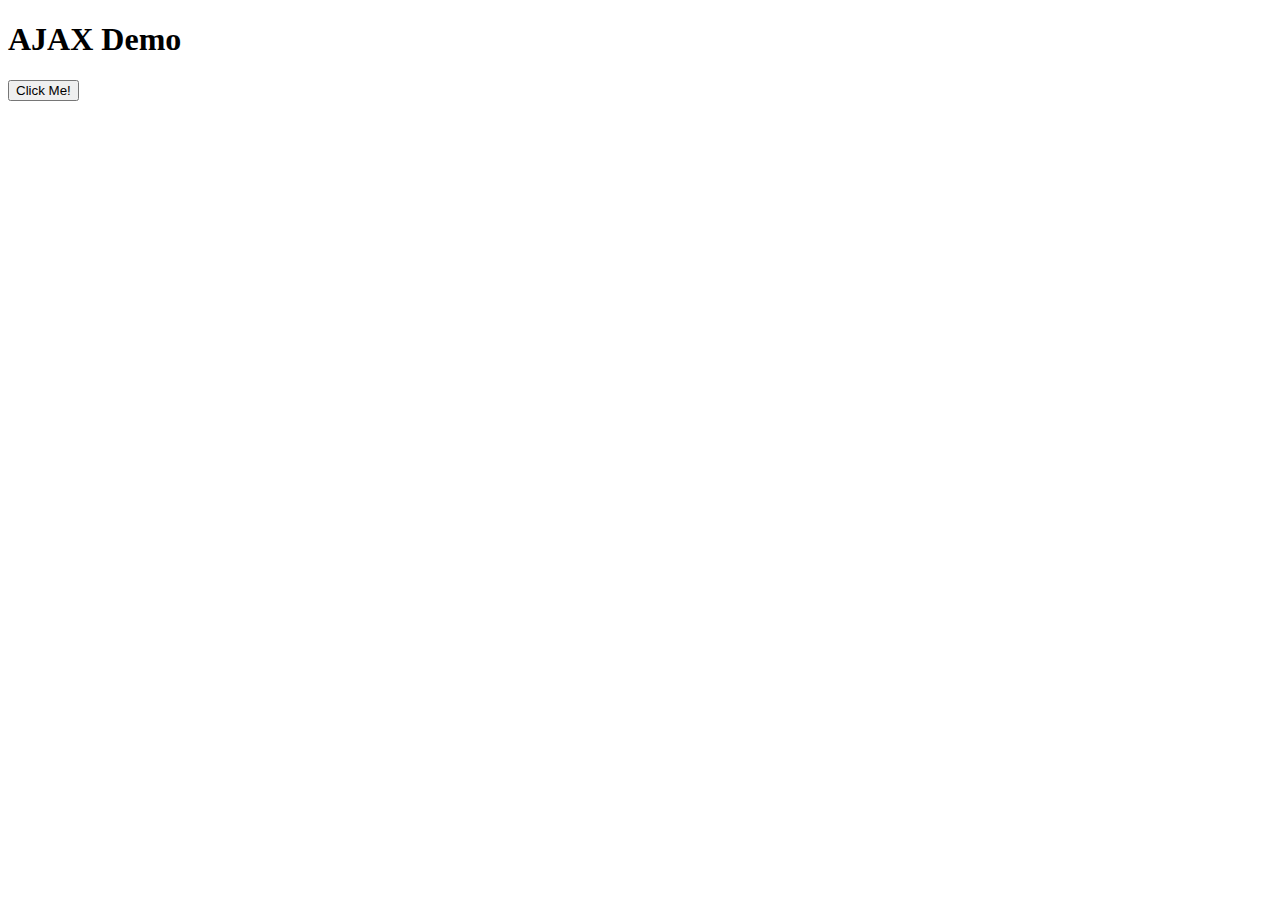
<file: WFExtra/ajax-demo/index.html>
<!DOCTYPE html>
<html lang="en">
<head>
  <meta charset="UTF-8">
  <meta name="viewport" content="width=device-width, initial-scale=1.0">
  <title>AJAX Demo</title>
  <script src="https://ajax.googleapis.com/ajax/libs/jquery/3.5.1/jquery.min.js"></script>
  <script src="index.js"></script>
</head>
<body>
  <h1>AJAX Demo</h1>
  <button id="my-button">Click Me!</button>
  <div id="rick-and-morty-container"></div>
</body>
</html>
</file>
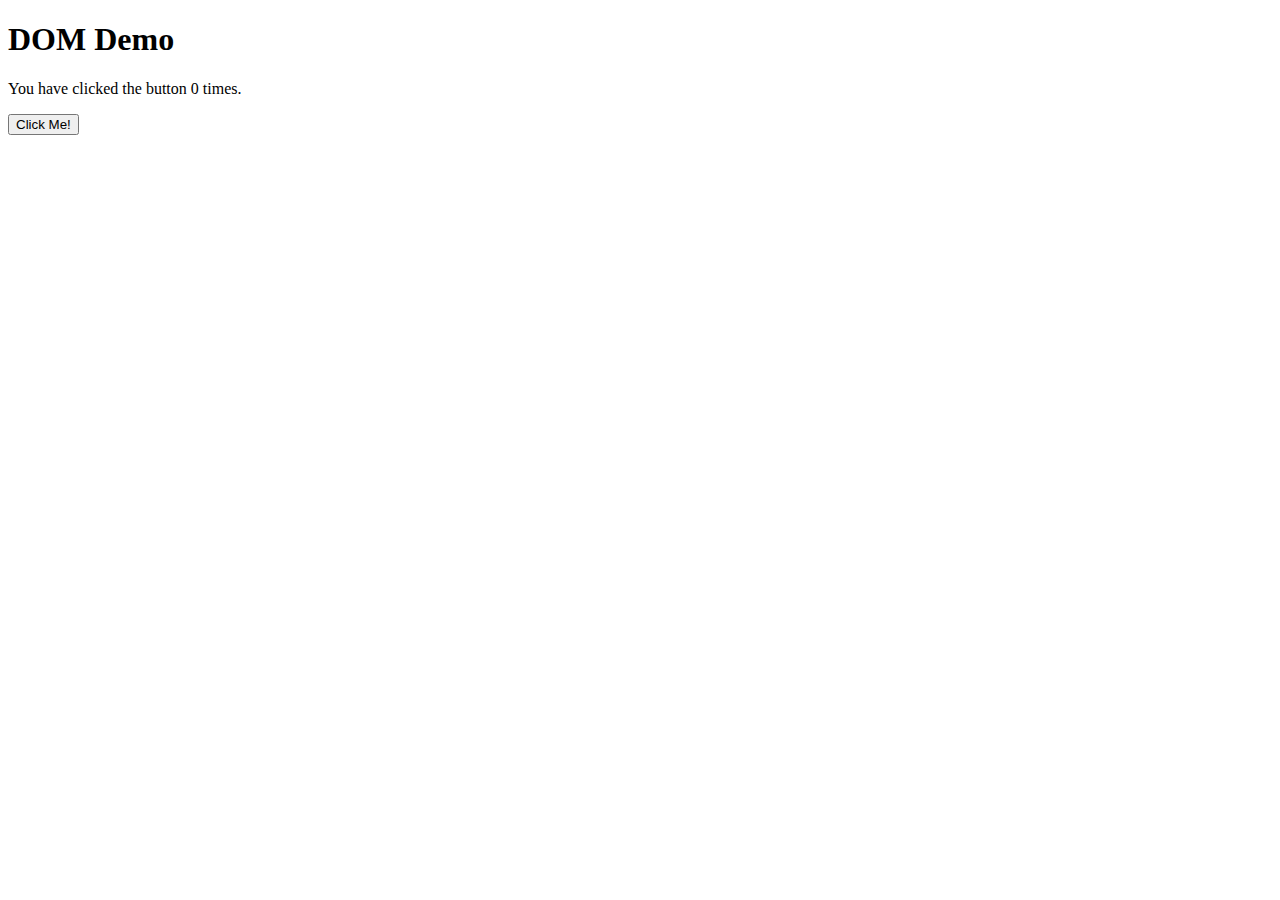
<file: WFExtra/dom-demo/index.html>
<!DOCTYPE html>
<html lang="en">
<head>
  <meta charset="UTF-8">
  <meta name="viewport" content="width=device-width, initial-scale=1.0">
  <title>DOM Demo</title>
</head>
<body>
  <h1>DOM Demo</h1>
  <p>You have clicked the button <span id="count-span">0</span> times.</p>
  <button id="my-button">Click Me!</button>
  <script src="index.js"></script>
</body>
</html>
</file>
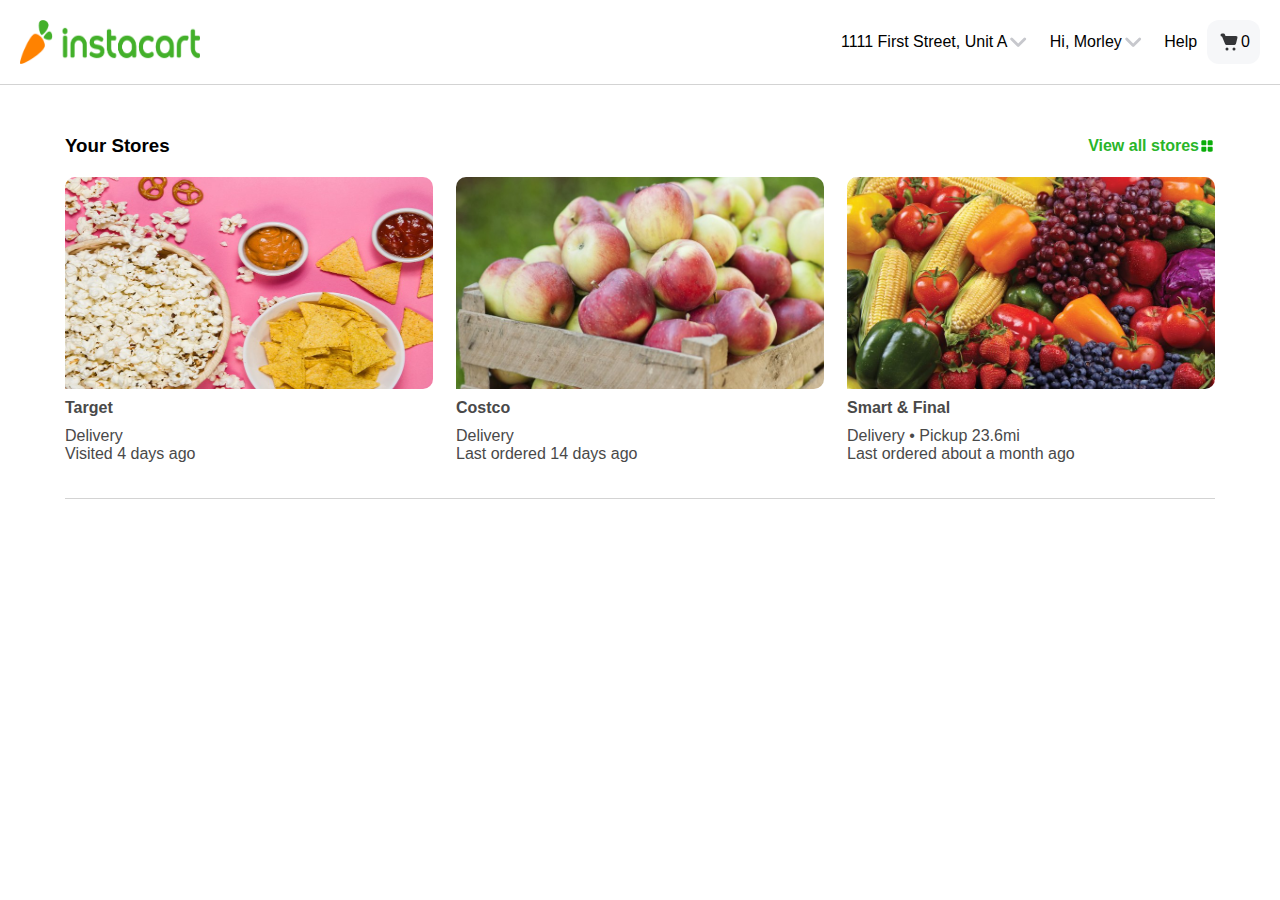
<file: WFExtra/instacart/index.html>
<!DOCTYPE html>
<html lang="en">
<head>
  <meta charset="UTF-8">
  <meta name="viewport" content="width=device-width, initial-scale=1.0">
  <title>Instacart</title>
  <link rel="stylesheet" href="style.css">
</head>
<!-- this will be our container -->
<body>
  <header>
    <img src="images/insta-logo.png" alt="Instacart Logo" width="180">
    <!-- these will be our navigation items -->
    <nav>
      <a href="#" class="nav-link">1111 First Street, Unit A <svg width="1.4em" height="1.4em" viewBox="0 0 24 24" fill="#C7C8CD" color="systemGrayscale30" class="css-1h47fd8"><path fill-rule="evenodd" clip-rule="evenodd" d="M12 13.379l5.94-5.94a1.5 1.5 0 012.12 2.122l-7 7a1.5 1.5 0 01-2.12 0l-7-7a1.5 1.5 0 112.12-2.122L12 13.38z"></path></svg></a>
      <a href="#" class="nav-link">Hi, Morley <svg width="1.4em" height="1.4em" viewBox="0 0 24 24" fill="#C7C8CD" color="systemGrayscale30" class="css-1h47fd8"><path fill-rule="evenodd" clip-rule="evenodd" d="M12 13.379l5.94-5.94a1.5 1.5 0 012.12 2.122l-7 7a1.5 1.5 0 01-2.12 0l-7-7a1.5 1.5 0 112.12-2.122L12 13.38z"></path></svg></a>
      <a href="#" class="nav-link">Help</a>
      <a href="#" class="nav-link cart-link"><svg width="24" height="24" viewBox="0 0 24 24" fill="#343538" size="24" color="systemGrayscale70"><path fill-rule="evenodd" clip-rule="evenodd" d="M7.923 4.526L8.5 6H19a1.5 1.5 0 011.455 1.864l-1.5 6A1.5 1.5 0 0117.5 15h-8a1.5 1.5 0 01-1.398-.956L5 6.5a1.5 1.5 0 110-3h1.5a1.5 1.5 0 011.423 1.026zM10 20.5a1.5 1.5 0 100-3 1.5 1.5 0 000 3zm7 0a1.5 1.5 0 100-3 1.5 1.5 0 000 3z"></path></svg> 0</a>
    </nav>
  </header>
  <main>
    <div class="inner-header">
      <h3>Your Stores</h3>
      <a href="#" class="all-stores-link">View all stores <svg width="1em" height="1em" viewBox="0 0 24 24" fill="#0AAD0A" color="brandPrimaryRegular" class="css-1isemmb"><path fill-rule="evenodd" clip-rule="evenodd" d="M3.663 4.319c-.163.32-.163.74-.163 1.581v2.7c0 .84 0 1.26.163 1.581a1.5 1.5 0 00.656.655c.32.164.74.164 1.581.164h2.7c.84 0 1.26 0 1.581-.164a1.5 1.5 0 00.655-.655C11 9.861 11 9.441 11 8.6V5.9c0-.84 0-1.26-.164-1.581a1.5 1.5 0 00-.655-.656C9.861 3.5 9.441 3.5 8.6 3.5H5.9c-.84 0-1.26 0-1.581.163a1.5 1.5 0 00-.656.656zm9.5 0C13 4.639 13 5.059 13 5.9v2.7c0 .84 0 1.26.164 1.581a1.5 1.5 0 00.655.655c.32.164.74.164 1.581.164h2.7c.84 0 1.26 0 1.581-.164a1.5 1.5 0 00.655-.655c.164-.32.164-.74.164-1.581V5.9c0-.84 0-1.26-.163-1.581a1.5 1.5 0 00-.656-.656c-.32-.163-.74-.163-1.581-.163h-2.7c-.84 0-1.26 0-1.581.163a1.5 1.5 0 00-.655.656zM13 15.4c0-.84 0-1.26.164-1.581a1.5 1.5 0 01.655-.655c.32-.164.74-.164 1.581-.164h2.7c.84 0 1.26 0 1.581.164a1.5 1.5 0 01.655.655c.164.32.164.74.164 1.581v2.7c0 .84 0 1.26-.163 1.581a1.5 1.5 0 01-.656.655c-.32.164-.74.164-1.581.164h-2.7c-.84 0-1.26 0-1.581-.163a1.5 1.5 0 01-.655-.656C13 19.361 13 18.941 13 18.1v-2.7zm-9.337-1.581c-.163.32-.163.74-.163 1.581v2.7c0 .84 0 1.26.163 1.581a1.5 1.5 0 00.656.655c.32.164.74.164 1.581.164h2.7c.84 0 1.26 0 1.581-.163a1.5 1.5 0 00.655-.656c.164-.32.164-.74.164-1.581v-2.7c0-.84 0-1.26-.164-1.581a1.5 1.5 0 00-.655-.655C9.861 13 9.441 13 8.6 13H5.9c-.84 0-1.26 0-1.581.164a1.5 1.5 0 00-.656.655z"></path></svg></a>
    </div>
    <div class="all-stores-container">
      <div class="store-details">
        <img src="images/target.jpg" alt="Target store" class="store-image">
        <h4>Target</h4>
        <p>Delivery</p>
        <p>Visited 4 days ago</p>
      </div>
      <div class="store-details">
        <img src="images/costco.jpg" alt="Costco store" class="store-image">
        <h4>Costco</h4>
        <p>Delivery</p>
        <p>Last ordered 14 days ago</p>
      </div>
      <div class="store-details">
        <img src="images/smart-and-final.jpg" alt="Smart & Final store" class="store-image">
        <h4>Smart & Final</h4>
        <p>Delivery &bull; Pickup 23.6mi</p>
        <p>Last ordered about a month ago</p>
      </div>

    </div>
  </main>
</body>
</html>
</file>
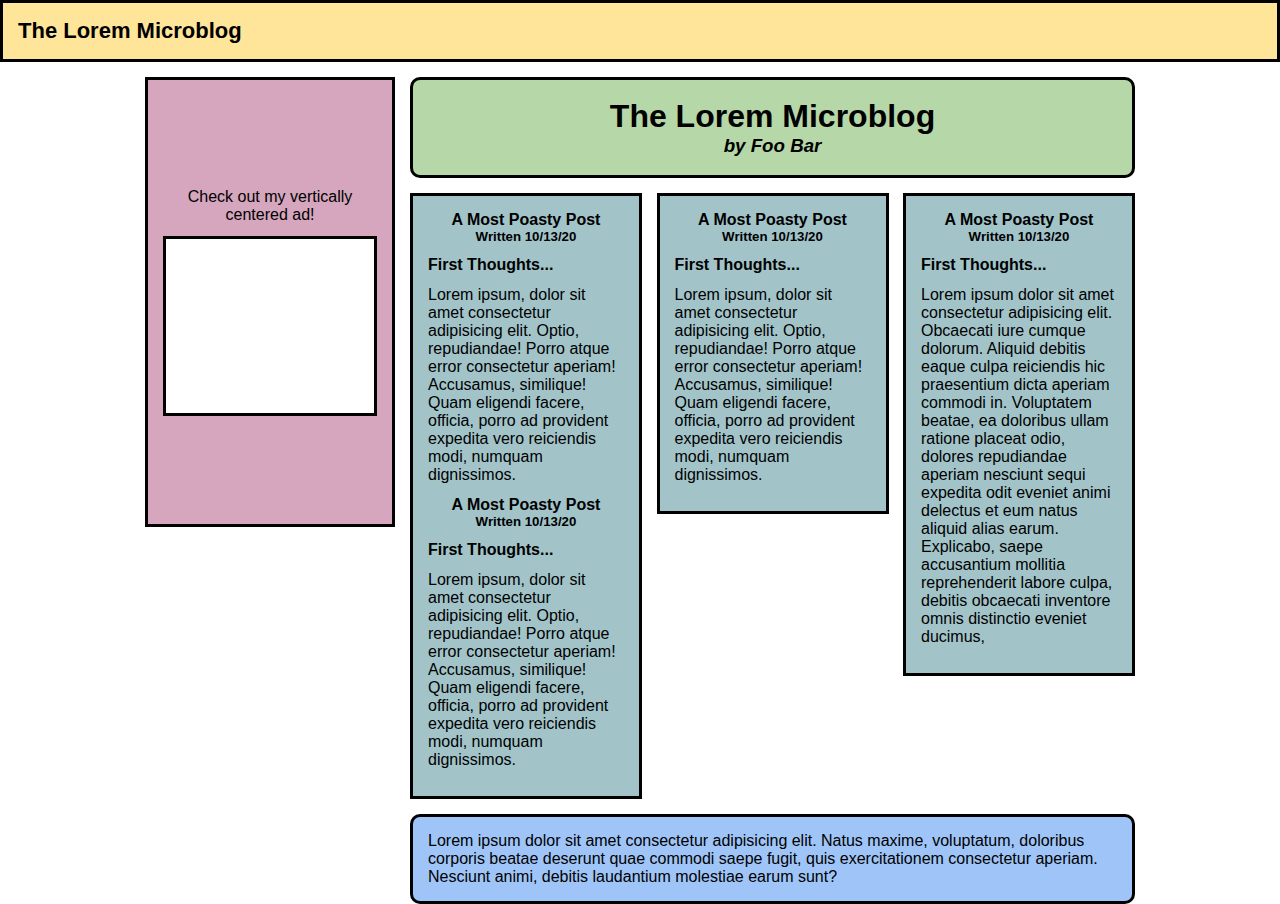
<file: WFExtra/microblog/index.html>
<!DOCTYPE html>
<html lang="en">
<head>
  <meta charset="UTF-8">
  <meta name="viewport" content="width=device-width, initial-scale=1.0">
  <title>The Lorem Microblog</title>
  <link rel="stylesheet" href="style.css">
</head>
<body>
  <div class="navigation">
    <a href="#" class="link-home">The Lorem Microblog</a>
  </div>
  <div class="wrap">
    <aside>
      <div>
        <p class="centered">Check out my vertically centered ad!</p>
        <div class="box"></div>
      </div>
    </aside>
    <div class="inner-wrap">
      <header>
        <h1>The Lorem Microblog</h1>
        <h3>by Foo Bar</h3>
      </header>

      <main>
        <div class="article">
          <h4>A Most Poasty Post</h4>
          <h5>Written 10/13/20</h5>
          <p><b>First Thoughts...</b></p>
          <p>Lorem ipsum, dolor sit amet consectetur adipisicing elit. Optio, repudiandae! Porro atque error consectetur aperiam! Accusamus, similique! Quam eligendi facere, officia, porro ad provident expedita vero reiciendis modi, numquam dignissimos.</p>
          <h4>A Most Poasty Post</h4>
          <h5>Written 10/13/20</h5>
          <p><b>First Thoughts...</b></p>
          <p>Lorem ipsum, dolor sit amet consectetur adipisicing elit. Optio, repudiandae! Porro atque error consectetur aperiam! Accusamus, similique! Quam eligendi facere, officia, porro ad provident expedita vero reiciendis modi, numquam dignissimos.</p>
        </div>
        <div class="article">
          <h4>A Most Poasty Post</h4>
          <h5>Written 10/13/20</h5>
          <p><b>First Thoughts...</b></p>
          <p>Lorem ipsum, dolor sit amet consectetur adipisicing elit. Optio, repudiandae! Porro atque error consectetur aperiam! Accusamus, similique! Quam eligendi facere, officia, porro ad provident expedita vero reiciendis modi, numquam dignissimos.</p>
        </div>
        <div class="article">
          <h4>A Most Poasty Post</h4>
          <h5>Written 10/13/20</h5>
          <p><b>First Thoughts...</b></p>
          <p>Lorem ipsum dolor sit amet consectetur adipisicing elit. Obcaecati iure cumque dolorum. Aliquid debitis eaque culpa reiciendis hic praesentium dicta aperiam commodi in. Voluptatem beatae, ea doloribus ullam ratione placeat odio, dolores repudiandae aperiam nesciunt sequi expedita odit eveniet animi delectus et eum natus aliquid alias earum. Explicabo, saepe accusantium mollitia reprehenderit labore culpa, debitis obcaecati inventore omnis distinctio eveniet ducimus,</p>
        </div>
      </main>

      <footer>Lorem ipsum dolor sit amet consectetur adipisicing elit. Natus maxime, voluptatum, doloribus corporis beatae deserunt quae commodi saepe fugit, quis exercitationem consectetur aperiam. Nesciunt animi, debitis laudantium molestiae earum sunt?</footer>
    </div>
  </div>
</body>
</html>
</file>
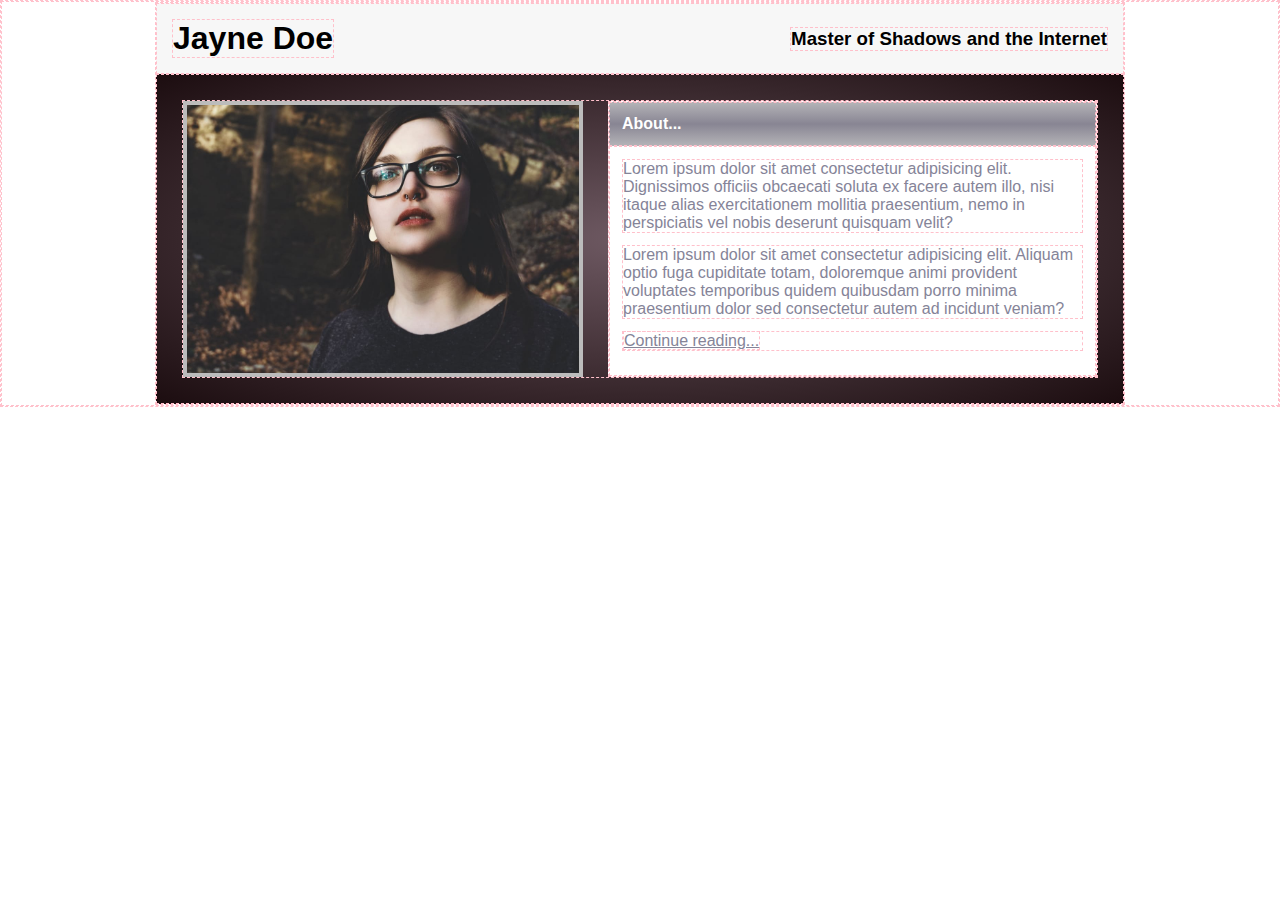
<file: WFExtra/portfolio/index.html>
<!DOCTYPE html>
<html lang="en">
<head>
  <meta charset="UTF-8">
  <meta name="viewport" content="width=device-width, initial-scale=1.0">
  <title>Portfolio</title>
  <link rel="stylesheet" href="style.css">
</head>
<body>
  <!-- this is going to hold everything -->
  <div class="wrap">
    <header>
      <h1>Jayne Doe</h1>
      <h3>Master of Shadows and the Internet</h3>
    </header>
    <!-- purple background holding all tiles -->
    <div class="main-wrap">
      <div class="top-section">
        <img src="images/photo_of_me.jpg" alt="Jayne Doe" class="portfolio-pic">
        <div class="about">
          <h4>About...</h4>
          <div class="about-inner">
            <p>Lorem ipsum dolor sit amet consectetur adipisicing elit. Dignissimos officiis obcaecati soluta ex facere autem illo, nisi itaque alias exercitationem mollitia praesentium, nemo in perspiciatis vel nobis deserunt quisquam velit?</p>
            <p>Lorem ipsum dolor sit amet consectetur adipisicing elit. Aliquam optio fuga cupiditate totam, doloremque animi provident voluptates temporibus quidem quibusdam porro minima praesentium dolor sed consectetur autem ad incidunt veniam?</p>
            <p><a href="#">Continue reading...</a></p>
          </div>
        </div>
      </div>
    </div>
  </div>
</body>
</html>
</file>
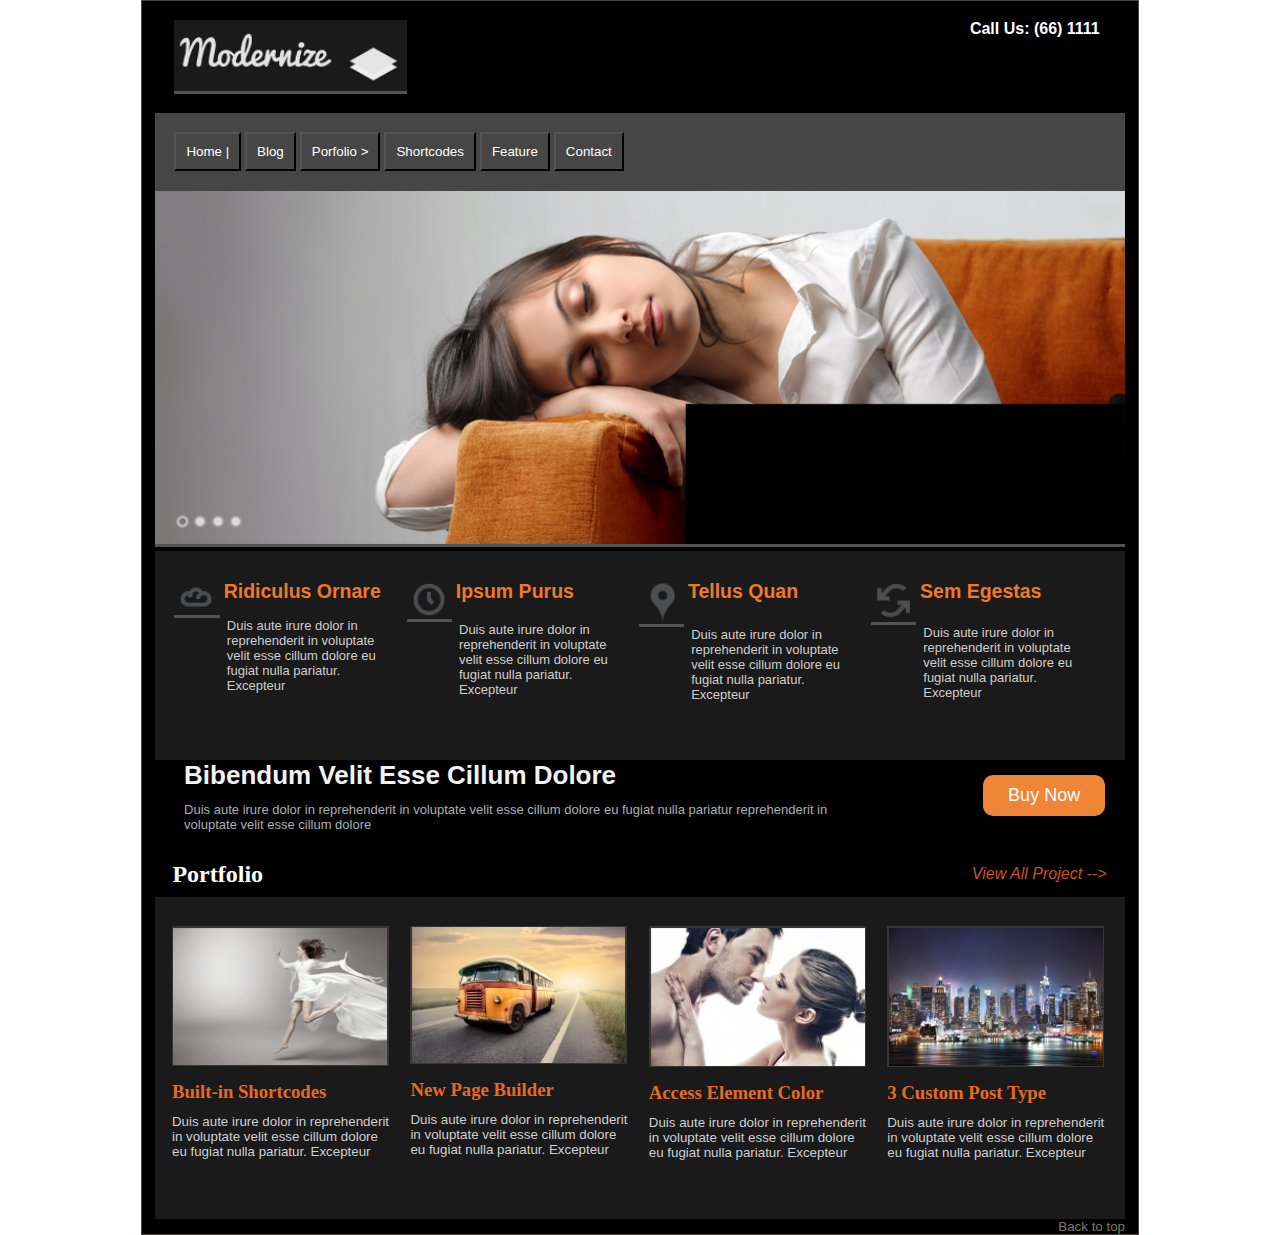
<file: Ekzamen/exam1.html>
<!DOCTYPE html>
<html lang="en">

<head>
    <title>Exam1</title>
    <link rel="stylesheet" type="text/css" href="exam1style.css">
</head>

<body>
    <div id="wrapper">
        <div id="header">
            <img src="logo.png" alt="Logo">
            <h4>Call Us: (66) 1111</h4>
        </div><!-- end of header -->
        <div id="nav">
            <button><a href="exam1.html">Home |</a></button>
            <button><a href="">Blog</a></button>
            <button><a href="">Porfolio ></a></button>
            <button><a href="">Shortcodes</a></button>
            <button><a href="">Feature</a></button>
            <button><a href="">Contact</a></button>
        </div><!-- end of nav -->
        <img src="main_pic.png" alt="Main Picture">
        <div id="ridiculous">
            <div class="ridiculousChild">
                <div class="upperalign">
                    <img src="content_icon1.png" alt="Icon 1">
                    <h2>Ridiculus Ornare</h2>
                </div>
                <p>Duis aute irure dolor in reprehenderit in voluptate velit esse cillum dolore eu fugiat nulla
                    pariatur. Excepteur
                </p>
            </div>
            <div class="ridiculousChild">
                <div class="upperalign">
                    <img src="content_icon2.png" alt="Icon 2">
                    <h2>Ipsum Purus</h2>
                </div>
                <p>Duis aute irure dolor in reprehenderit in voluptate velit esse cillum dolore eu fugiat nulla
                    pariatur. Excepteur
                </p>
            </div>
            <div class="ridiculousChild">
                <div class="upperalign">
                    <img src="content_icon3.png" alt="Icon 3">
                    <h2>Tellus Quan</h2>
                </div>
                <p>Duis aute irure dolor in reprehenderit in voluptate velit esse cillum dolore eu fugiat nulla
                    pariatur. Excepteur
                </p>
            </div>
            <div class="ridiculousChild">
                <div class="upperalign">
                    <img src="content_icon4.png" alt="Icon 4">
                    <h2>Sem Egestas</h2>
                </div>
                <p>Duis aute irure dolor in reprehenderit in voluptate velit esse cillum dolore eu fugiat nulla
                    pariatur. Excepteur
                </p>
            </div>
        </div><!-- end of ridiculous -->
        <div id="entice2Buy">
            <div id="entice">
                <h1>Bibendum Velit Esse Cillum Dolore</h1>
                <p>Duis aute irure dolor in reprehenderit in voluptate velit esse cillum dolore eu fugiat nulla
                    pariatur reprehenderit in voluptate velit esse cillum dolore
                </p>
            </div><!-- end of bibendum -->
            <div id="buyNow">
                <button>Buy Now</button>
            </div><!-- end of buynow -->
        </div><!-- end of entice2Buy -->
        <div id="upperporfolio">
            <h2>Portfolio</h2>
            <p><a href="">View All Project --></a></p>
        </div><!-- end of upperportfolio -->
        <div id="lowerportfolio">
            <div class="lowerportfolioChild">
                <img src="portfolio1.png" alt="Portfolio 1">
                <h3>Built-in Shortcodes</h3>
                <p>Duis aute irure dolor in reprehenderit in voluptate velit esse cillum dolore eu fugiat nulla
                    pariatur. Excepteur
                </p>
            </div>
            <div class="lowerportfolioChild">
                <img src="portfolio2.png" alt="Portfolio 2">
                <h3>New Page Builder</h3>
                <p>Duis aute irure dolor in reprehenderit in voluptate velit esse cillum dolore eu fugiat nulla
                    pariatur. Excepteur
                </p>
            </div>
            <div class="lowerportfolioChild">
                <img src="portfolio3.png" alt="Portfolio 3">
                <h3>Access Element Color</h3>
                <p>Duis aute irure dolor in reprehenderit in voluptate velit esse cillum dolore eu fugiat nulla
                    pariatur. Excepteur
                </p>
            </div>
            <div class="lowerportfolioChild">
                <img src="portfolio4.png" alt="Portfolio 4">
                <h3>3 Custom Post Type</h3>
                <p>Duis aute irure dolor in reprehenderit in voluptate velit esse cillum dolore eu fugiat nulla
                    pariatur. Excepteur
                </p>
            </div>
        </div><!-- end of lowerportfolio -->
        <div id="footer">Back to top</div><!-- end of footer -->
    </div><!-- end of wrapper -->
</body><!-- end of body -->

</html>
<!-- end of  -->
</file>
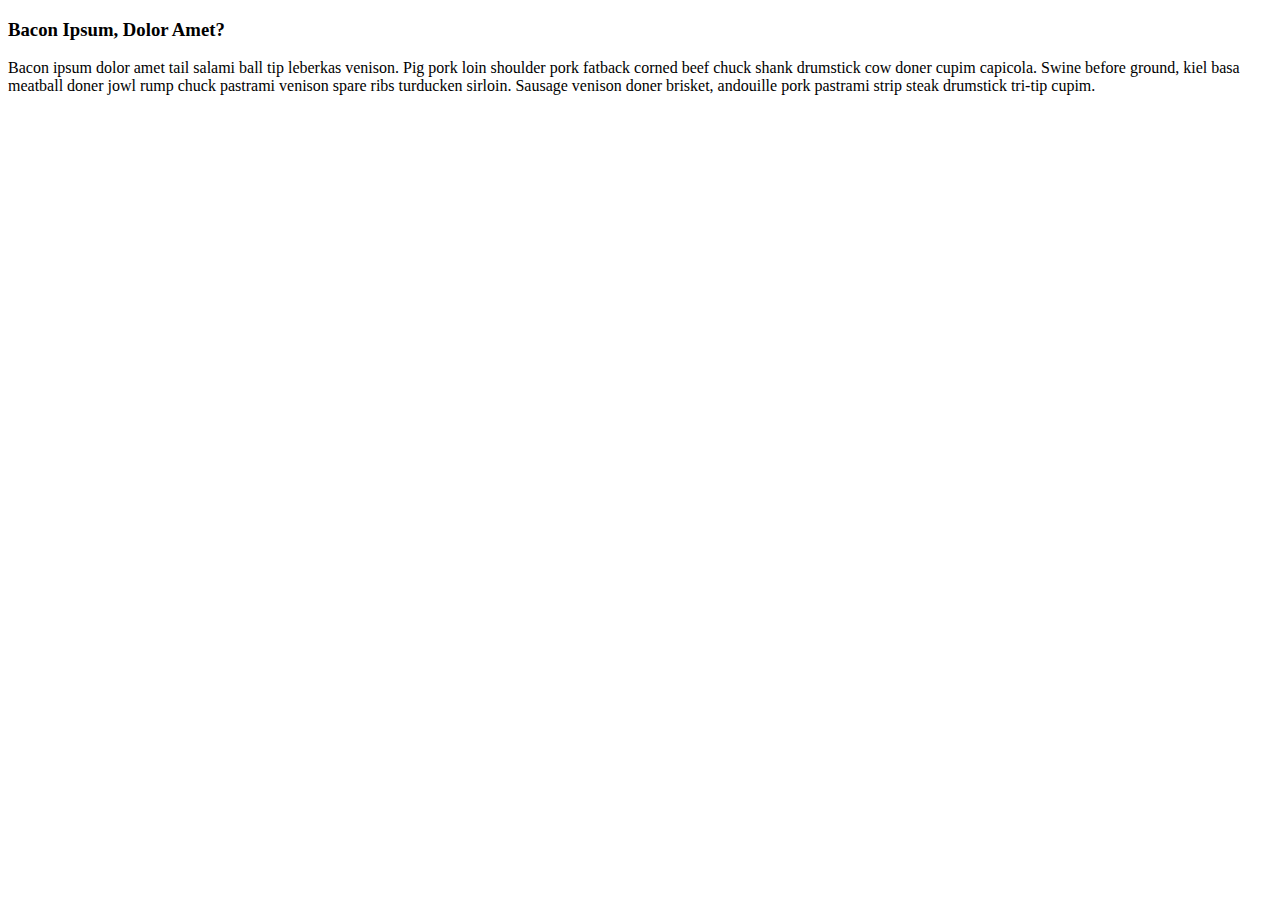
<file: WebFundamentalsSummary/html/2indentParentChild.html>
<!DOCTYPE html>
<html lang="en">
    <head>
        <meta charset="UTF-8">
        <title>Document</title>
    </head>
    <body>
        <h3>Bacon Ipsum, Dolor Amet?</h3>
        <p> Bacon ipsum dolor amet tail salami ball tip leberkas venison. Pig pork loin shoulder pork
        fatback corned beef chuck shank drumstick cow doner cupim capicola. Swine before ground, kiel
        basa meatball doner jowl rump chuck pastrami venison spare ribs turducken sirloin. Sausage 
        venison doner brisket, andouille pork pastrami strip steak drumstick tri-tip cupim.</p>
    </body>
</html>
</file>
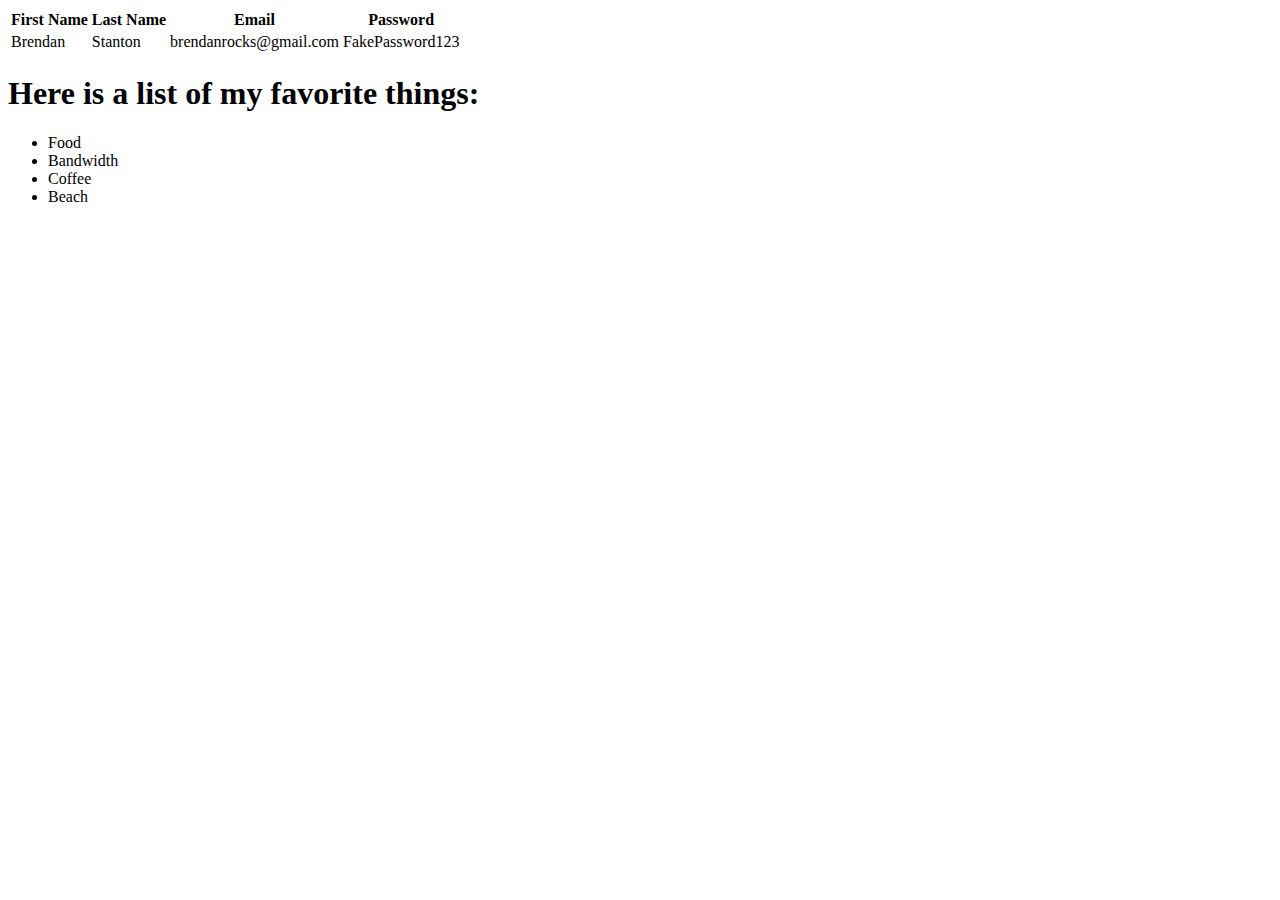
<file: WebFundamentalsSummary/html/3indenationReview.html>
<!DOCTYPE html>
<html>
    <head>
        <title>Basic II</title>
    </head>
    <body>
        <table>
            <thead>
                <tr>
                    <th>First Name</th>
                    <th>Last Name</th>
                    <th>Email</th>
                    <th>Password</th>
                </tr>
            </thead>
            <tbody>
                <tr>
                    <td>Brendan</td>
                    <td>Stanton</td>
                    <td>brendanrocks@gmail.com</td>
                    <td>FakePassword123</td>
                </tr>
            </tbody>
        </table>
        <h1>Here is a list of my favorite things:</h1>
        <ul>
            <li>Food</li>
            <li>Bandwidth</li>
            <li>Coffee</li>
            <li>Beach</li>
        </ul>
    </body>
</html>
</file>
<file: WFExtra/portfolio/style.css>
* {
  margin: 0;
  padding: 0;
  border: 1px dashed pink;
  box-sizing: border-box;
  font-family: sans-serif;
}

.wrap {
  width: 970px;
  margin: 0 auto;
}

header {
  display: flex;
  justify-content: space-between;
  align-items: center;
  padding: 15px;
  background: #f7f7f7;
}

.main-wrap {
  padding: 25px;
  background-image: radial-gradient(#6f5a63,#1c0d10);
}

.top-section {
  display: flex;
  justify-content: space-between;
}

.portfolio-pic {
  width: 400px;
  border: 4px solid #bcbcbc;
  margin-right: 25px;
}

.about {
  background: white;
}

.about h4 {
  background: rgb(179,178,182);
  background: linear-gradient(0deg, rgba(179,178,182,1) 0%, rgba(136,133,147,1) 50%, rgba(179,178,182,1) 100%);
  padding: 12px;
  color: white;
}

.about p {
  margin-bottom: 12px;
}

.about a {
  color: #858498;
}

.about-inner {
  padding: 12px;
  color: #858498;
}
</file>
<file: Ekzamen/exam1style.css>
*{
 margin: 0px;
 padding: 0px;
}
#wrapper{
 width: 970px;
 background-color: black;
 margin: 0px auto;
 border: 1px solid rgb(77, 69, 69);
 padding-right: 1%;
 padding-left: 1%; 
}
#header {
    padding: 2%;
}
#header img{
    display: inline-block;
    vertical-align: top;
    width: 25%;      
 }
#header h4{
    display: inline-block;
    vertical-align: top;
    color: white;
    font-family: sans-serif;
    padding-left: 60%;
    
 }
 #nav {
     background-color: #464646;
     padding: 2%;  
 }
 #nav button{
    background-color: #464646;
    padding: 10px; 
    display: inline-block;  
    vertical-align: top;
}
#nav a{
    text-decoration: none;
    color: white;
}
img{
    width: 100%;
    border-bottom: 3px solid #555252;
}
#ridiculous{
    padding-top: 3%; 
    padding-bottom:6%;
    padding-left: 2%;
    background-color: #1a1a1a;
    font-family: serif;
}
.ridiculousChild{
    width: 24%;
    background-color:  #1a1a1a;
    display: inline-block;
    vertical-align: top;
    font-family: sans-serif;
    font-size: small;
}

.upperalign{
    width: 100%;
}
.upperalign img{
    width: 20%;
    display: inline-block;
    vertical-align: top;
}
.upperalign h2{
    width: 70%;
    display: inline-block;
    vertical-align: top;
    color: #ef7927;
}
.ridiculousChild p{
    padding-left: 23%;
    padding-right: 5%;
    color:#cfcfcc;
}
#entice2Buy{
    width: 100%;
    padding-left: 3%;
    padding-bottom: 3%;
    font-family: sans-serif;
    font-size: small;
}
#entice{
    width: 70%; 
    display: inline-block;
    vertical-align: middle;
}
#entice h1{
    color: #f2f2f2;
}
#entice p{
    color: #aab0b0;
    padding-top: 1.5%;
}
#buyNow{
    /*width: 20%;*/
    display: inline-block;
    vertical-align: middle;
    padding-left: 12%;
}
#buyNow button{
    background-color: #ef8637;
    color: white;
    font-size: large;
    padding: 10px 25px 10px 25px;
    border-radius: 10px; 
    border: none;    
}
#upperporfolio{
    width: 100%;
    padding-bottom: 1%;
}
#upperporfolio h2{
    width: 60%;
    color: white;
    display: inline-block;
    vertical-align: middle;
    padding-left: 1.8%;
}
#upperporfolio p{
    /*width: 20%;*/
    display: inline-block;
    vertical-align: middle;
    padding-left: 22%;
}
#upperporfolio a{
    text-decoration: none;
    color: #ca521e;
    font: smaller;
    font-family: sans-serif;
    font-style: italic;
}

#lowerportfolio{
    padding-top: 3%; 
    padding-bottom:6%;
    padding-left: 1.75%;
    background-color: #1a1a1a;
}
.lowerportfolioChild{
    width: 23%;
    background-color:  #1a1a1a;
    display: inline-block;
    vertical-align: top;
    padding-right: 1.6%;
}
.lowerportfolioChild img{
    width: 98%;
    border: 1px solid #363636;
}
.lowerportfolioChild h3{
    color:#e76a22;
    padding-top: 5%;
}
.lowerportfolioChild p{
    color: #cfcfcf;
    padding-top: 5%;
    font-family: sans-serif;
    font-size: smaller;
}
#footer{
    color: #7c7c69;
    text-align: right; 
    font-family: sans-serif;
    font-size: smaller;
}
</file>
<file: WFExtra/instacart/style.css>
/* resetting browser defaults */
* {
  margin: 0;
  padding: 0;
  box-sizing: border-box;
  font-family: sans-serif;
}

header {
  display: flex;
  justify-content: space-between;
  padding: 20px;
  border-bottom: 1px solid lightgray;
}

nav {
  display: flex;
  align-items: center;
}

.nav-link {
  text-decoration: none;
  color: black;
  display: flex;
  align-items: center;
  padding: 10px;
}

.cart-link {
  background: #f6f7f9;
  border-radius: 12px;
}

main {
  padding: 50px 65px;
}

.inner-header {
  display: flex;
  justify-content: space-between;
  margin-bottom: 20px;
}

.all-stores-link {
  color: #29b529;
  font-weight: bold;
  text-decoration: none;
  display: flex;
  align-items: center;
}

.all-stores-container {
  display: flex;
  justify-content: space-between;
  border-bottom: 1px solid lightgray;
  padding-bottom: 35px;
}

.store-details {
  width: 32%;
  color: #494949;
}

.store-image {
  display: block;
  width: 100%;
  border-radius: 10px 10px 10px 0;
  height: 212px;
}

h4 {
  margin: 10px 0;
}
</file>
<file: WFExtra/microblog/style.css>
/* browser reset */
* {
  margin: 0;
  padding: 0;
  font-family: sans-serif;
  /* border: 1px dashed pink; */
  box-sizing: border-box;
}

.navigation {
  background: #ffe599;
  padding: 15px;
  border: 3px solid black;
  margin-bottom: 15px;
}

.link-home {
  text-decoration: none;
  font-weight: bold;
  font-size: 22px;
  color: black;
}

/* this holds everything under the navigation bar */
.wrap {
  width: 990px;
  margin: 0 auto;
  display: flex;
  /* doesn't make a difference in this case */
  justify-content: space-between;
}

aside {
  background: #d5a6bd;
  height: 450px;
  width: 250px;
  border: 3px solid black;
  /* display: inline-block; */
  /* margin-right: 15px; */
  display: flex;
  align-items: center;
  padding: 15px;
}

.centered {
  text-align: center;
}

.box {
  background: white;
  height: 180px;
  border: 3px solid black;
}

.inner-wrap {
  /* display: inline-block;
  vertical-align: top; */
  width: 725px;
}

header {
  /* width: 680px; */
  border-radius: 10px;
  border: 3px solid black;
  background: #b6d7a8;
  padding: 18px;
  margin-bottom: 15px;
}

h1, h3 {
  text-align: center;
}

h3 {
  font-style: italic;
}

h4, h5 {
  text-align: center;
}

h5 {
  margin-bottom: 12px;
}

.article {
  background: #a2c4c9;
  /* don't need height so it can stretch vertically */
  /* height: 400px; */
  width: 32%;
  border: 3px solid black;
  padding: 15px;
}

main {
  display: flex;
  justify-content: space-between;
  align-items: flex-start;
}

p {
  margin-bottom: 12px;
}

footer {
  border: 3px solid black;
  padding: 15px;
  background: #9fc5f8;
  margin-top: 15px;
  border-radius: 10px;
}
</file>
